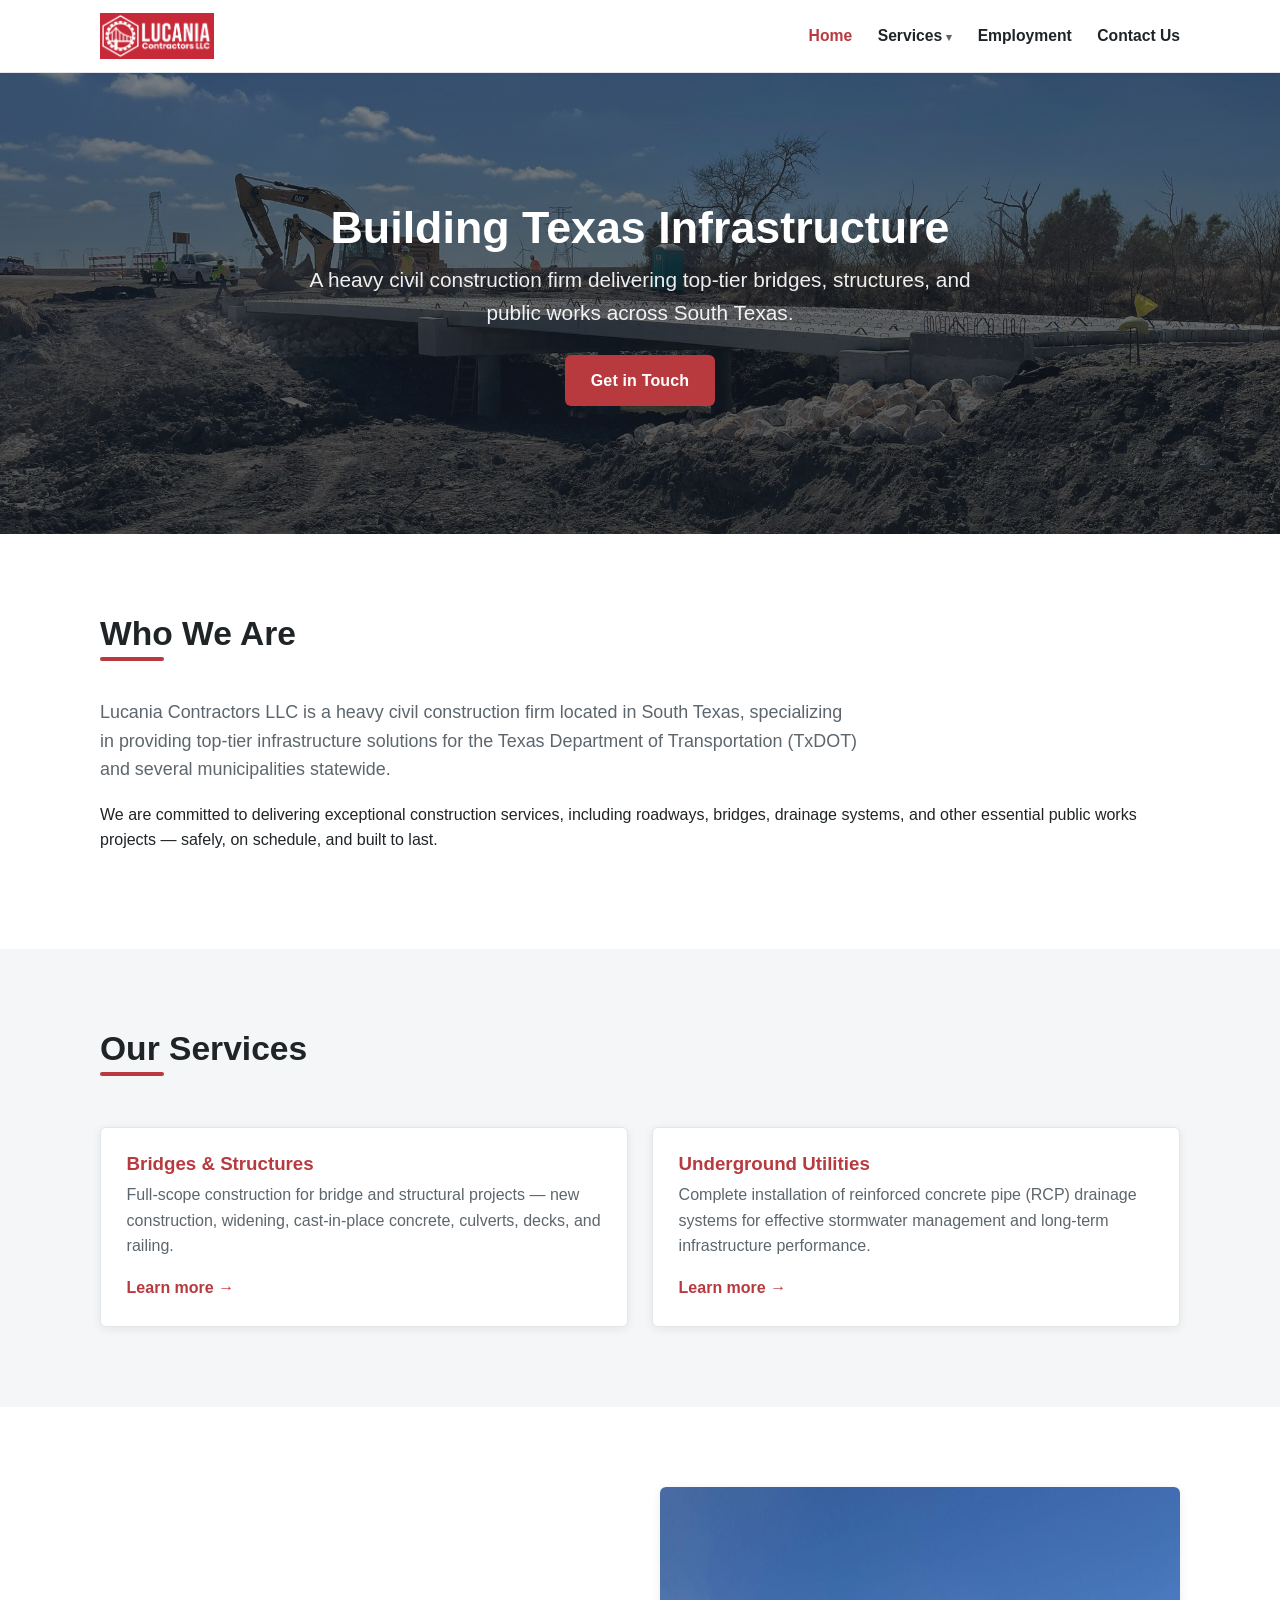
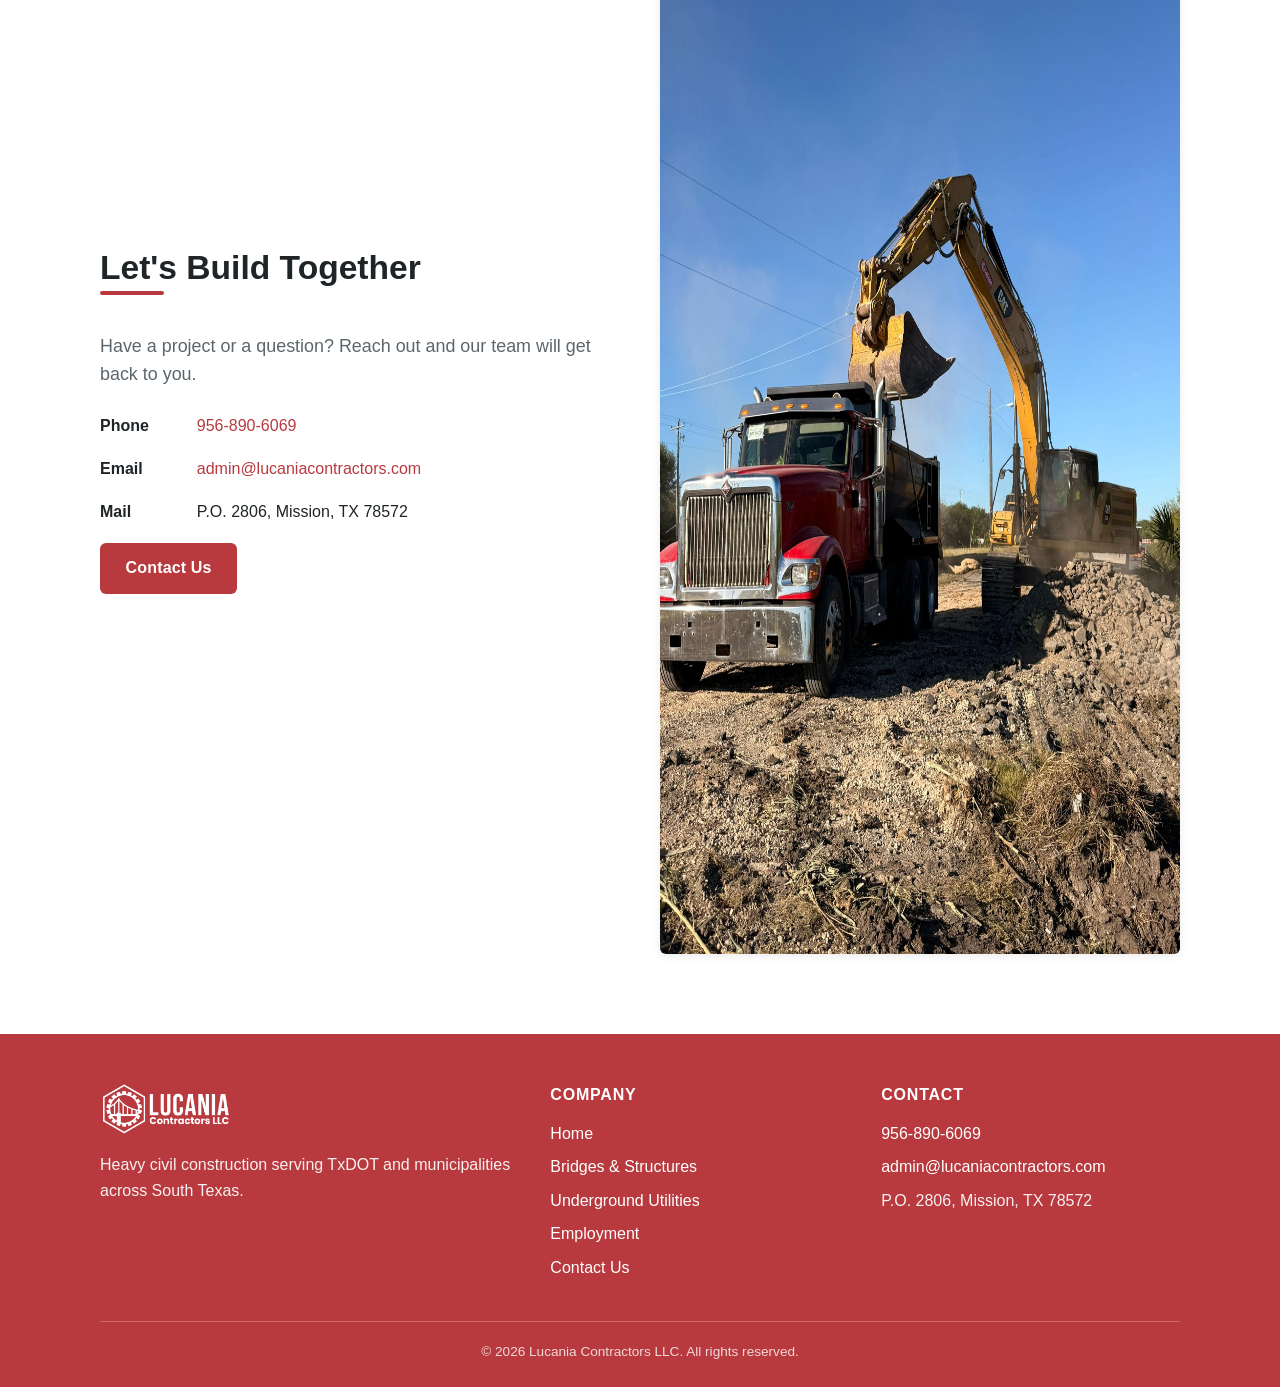
<file: index.html>
<!DOCTYPE html>
<html lang="en">
<head>
  <meta charset="UTF-8">
  <meta name="viewport" content="width=device-width, initial-scale=1.0">
  <title>Lucania Contractors LLC | Heavy Civil Construction in South Texas</title>
  <meta name="description" content="Lucania Contractors LLC is a heavy civil construction firm in South Texas specializing in bridges, structures, drainage, and underground utilities for TxDOT and municipalities.">
  <link rel="icon" type="image/png" href="assets/logo.png">
  <link rel="stylesheet" href="css/style.css">
</head>
<body>

  <!-- ============================= HEADER ============================= -->
  <header class="site-header">
    <div class="container nav">
      <a class="nav__logo" href="index.html" aria-label="Lucania Contractors LLC home">
        <img src="assets/logo.png" alt="Lucania Contractors LLC">
      </a>
      <button class="nav__toggle" aria-label="Menu" aria-expanded="false" aria-controls="primary-menu">
        <span></span><span></span><span></span>
      </button>
      <ul class="nav__menu" id="primary-menu">
        <li><a href="index.html" class="is-active">Home</a></li>
        <li class="has-dropdown">
          <a href="#">Services</a>
          <ul class="dropdown">
            <li><a href="bridges-structures.html">Bridges &amp; Structures</a></li>
            <li><a href="underground-utilities.html">Underground Utilities</a></li>
          </ul>
        </li>
        <li><a href="employment.html">Employment</a></li>
        <li><a href="contact.html">Contact Us</a></li>
      </ul>
    </div>
  </header>

  <!-- ============================== HERO ============================== -->
  <section class="hero" style="background-image: url('assets/hero-1.jpg');">
    <div class="container">
      <h1>Building Texas Infrastructure</h1>
      <p>A heavy civil construction firm delivering top-tier bridges, structures, and public works across South Texas.</p>
      <a href="contact.html" class="btn">Get in Touch</a>
    </div>
  </section>

  <!-- ============================ WHO WE ARE ========================== -->
  <section class="section">
    <div class="container">
      <h2 class="section-title">Who We Are</h2>
      <p class="lead">
        Lucania Contractors LLC is a heavy civil construction firm located in South Texas,
        specializing in providing top-tier infrastructure solutions for the Texas Department of
        Transportation (TxDOT) and several municipalities statewide.
      </p>
      <p>
        We are committed to delivering exceptional construction services, including roadways,
        bridges, drainage systems, and other essential public works projects &mdash; safely, on
        schedule, and built to last.
      </p>
    </div>
  </section>

  <!-- ============================ SERVICES =========================== -->
  <section class="section section--alt">
    <div class="container">
      <h2 class="section-title">Our Services</h2>
      <div class="grid">
        <div class="card">
          <h3>Bridges &amp; Structures</h3>
          <p>Full-scope construction for bridge and structural projects &mdash; new construction,
            widening, cast-in-place concrete, culverts, decks, and railing.</p>
          <p style="margin-top:1rem;"><a class="card__link" href="bridges-structures.html">Learn more &rarr;</a></p>
        </div>
        <div class="card">
          <h3>Underground Utilities</h3>
          <p>Complete installation of reinforced concrete pipe (RCP) drainage systems for effective
            stormwater management and long-term infrastructure performance.</p>
          <p style="margin-top:1rem;"><a class="card__link" href="underground-utilities.html">Learn more &rarr;</a></p>
        </div>
      </div>
    </div>
  </section>

  <!-- =========================== CONTACT CTA ========================= -->
  <section class="section">
    <div class="container split">
      <div>
        <h2 class="section-title">Let's Build Together</h2>
        <p class="lead">Have a project or a question? Reach out and our team will get back to you.</p>
        <ul class="info-list">
          <li><span class="label">Phone</span><a href="tel:+19568906069">956-890-6069</a></li>
          <li><span class="label">Email</span><a href="mailto:admin@lucaniacontractors.com">admin@lucaniacontractors.com</a></li>
          <li><span class="label">Mail</span><span>P.O. 2806, Mission, TX 78572</span></li>
        </ul>
        <a href="contact.html" class="btn">Contact Us</a>
      </div>
      <img src="assets/hero-2.jpg" alt="Lucania Contractors project site" loading="lazy" width="800" height="1067">
    </div>
  </section>

  <!-- ============================= FOOTER ============================= -->
  <footer class="site-footer">
    <div class="container">
      <div class="footer-grid">
        <div>
          <img class="footer-logo" src="assets/logo-white.png" alt="Lucania Contractors LLC">
          <p>Heavy civil construction serving TxDOT and municipalities across South Texas.</p>
        </div>
        <div>
          <h4>Company</h4>
          <ul>
            <li><a href="index.html">Home</a></li>
            <li><a href="bridges-structures.html">Bridges &amp; Structures</a></li>
            <li><a href="underground-utilities.html">Underground Utilities</a></li>
            <li><a href="employment.html">Employment</a></li>
            <li><a href="contact.html">Contact Us</a></li>
          </ul>
        </div>
        <div>
          <h4>Contact</h4>
          <ul>
            <li><a href="tel:+19568906069">956-890-6069</a></li>
            <li><a href="mailto:admin@lucaniacontractors.com">admin@lucaniacontractors.com</a></li>
            <li>P.O. 2806, Mission, TX 78572</li>
          </ul>
        </div>
      </div>
      <div class="footer-bottom">
        &copy; <span id="year">2026</span> Lucania Contractors LLC. All rights reserved.
      </div>
    </div>
  </footer>

  <script src="js/main.js"></script>
  <script>document.getElementById('year').textContent = new Date().getFullYear();</script>
</body>
</html>
</file>
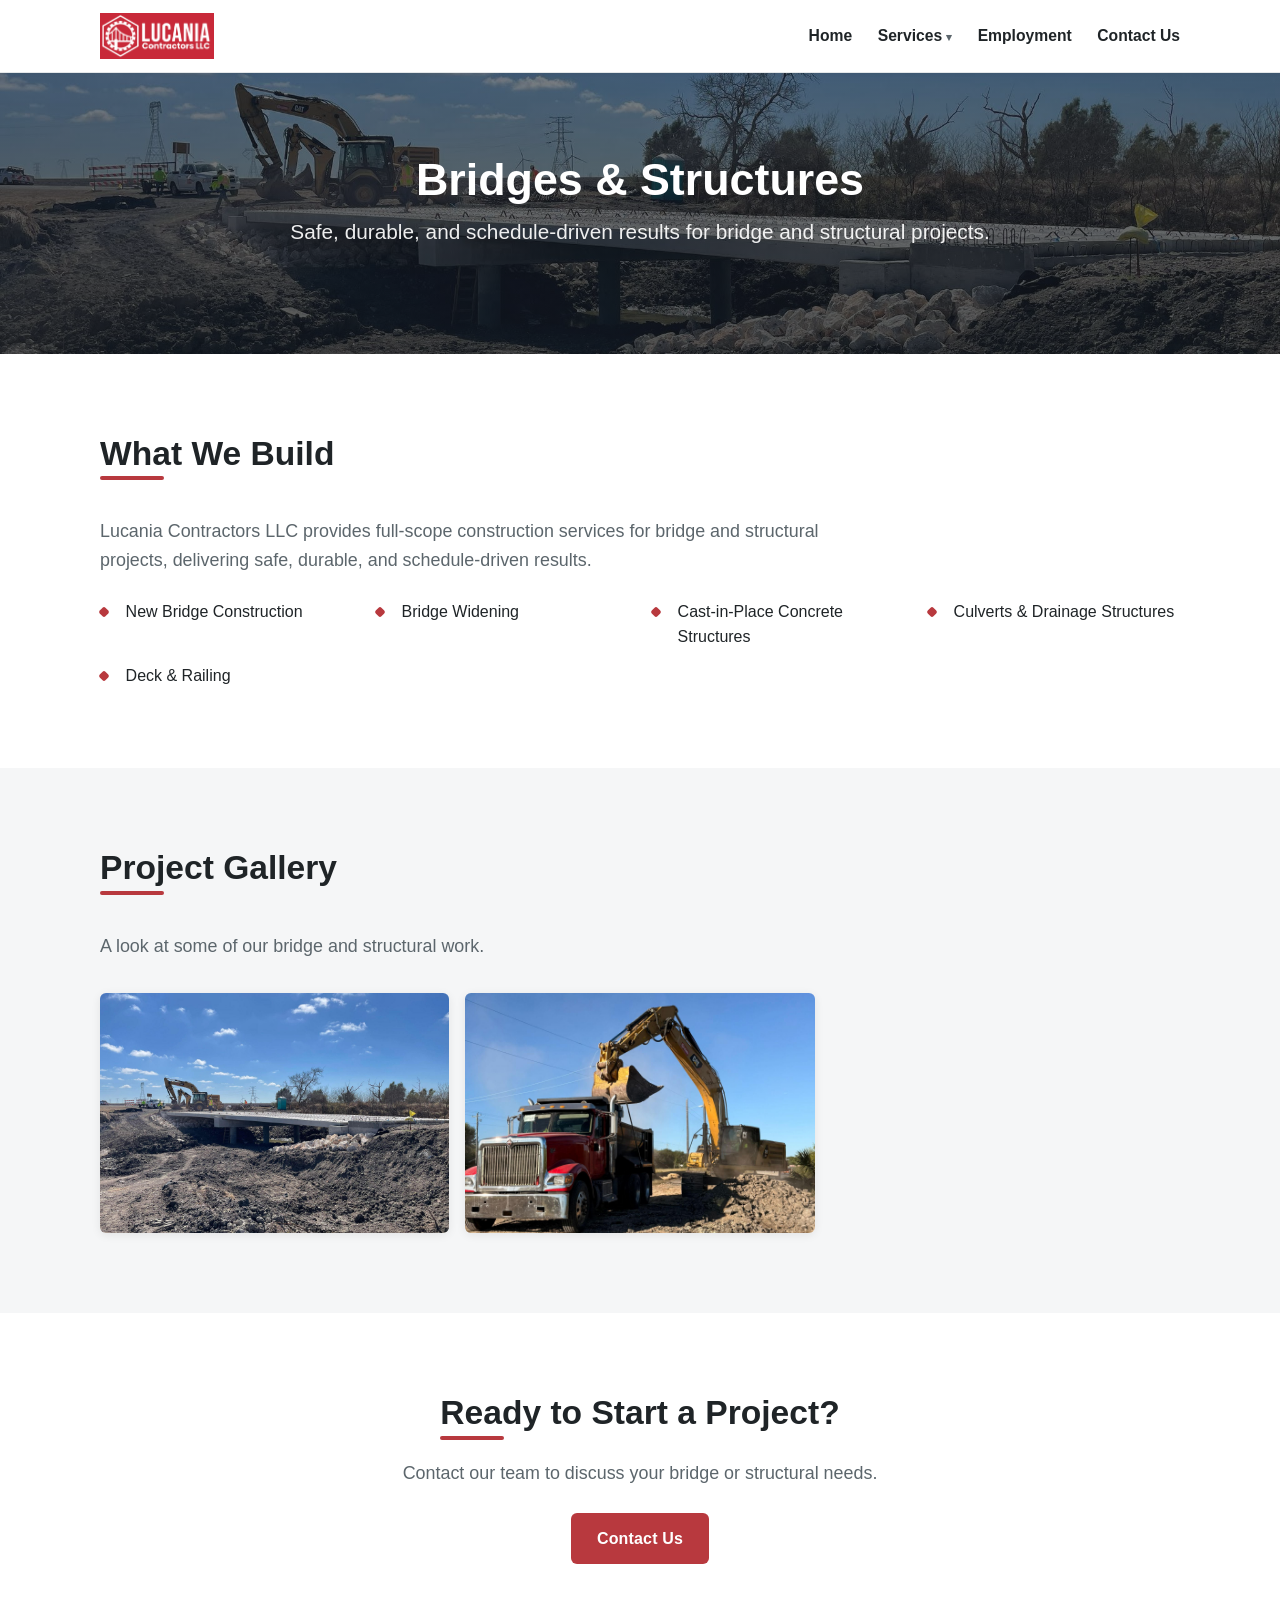
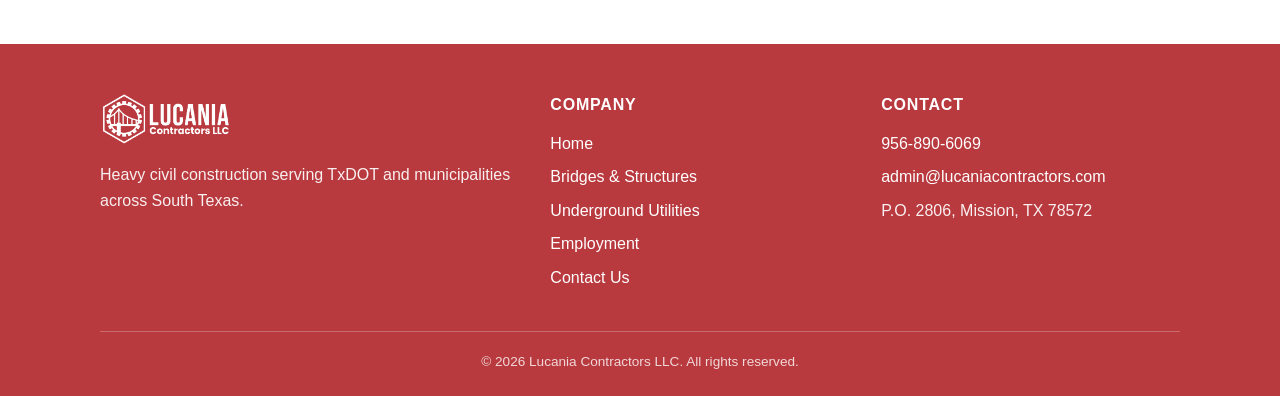
<file: bridges-structures.html>
<!DOCTYPE html>
<html lang="en">
<head>
  <meta charset="UTF-8">
  <meta name="viewport" content="width=device-width, initial-scale=1.0">
  <title>Bridges &amp; Structures | Lucania Contractors LLC</title>
  <meta name="description" content="Full-scope bridge and structural construction: new bridge construction, bridge widening, cast-in-place concrete structures, culverts, drainage structures, decks and railing.">
  <link rel="icon" type="image/png" href="assets/logo.png">
  <link rel="stylesheet" href="css/style.css">
</head>
<body>

  <!-- ============================= HEADER ============================= -->
  <header class="site-header">
    <div class="container nav">
      <a class="nav__logo" href="index.html" aria-label="Lucania Contractors LLC home">
        <img src="assets/logo.png" alt="Lucania Contractors LLC">
      </a>
      <button class="nav__toggle" aria-label="Menu" aria-expanded="false" aria-controls="primary-menu">
        <span></span><span></span><span></span>
      </button>
      <ul class="nav__menu" id="primary-menu">
        <li><a href="index.html">Home</a></li>
        <li class="has-dropdown">
          <a href="#">Services</a>
          <ul class="dropdown">
            <li><a href="bridges-structures.html" class="is-active">Bridges &amp; Structures</a></li>
            <li><a href="underground-utilities.html">Underground Utilities</a></li>
          </ul>
        </li>
        <li><a href="employment.html">Employment</a></li>
        <li><a href="contact.html">Contact Us</a></li>
      </ul>
    </div>
  </header>

  <!-- ============================== HERO ============================== -->
  <section class="hero hero--sub" style="background-image: url('assets/hero-1.jpg');">
    <div class="container">
      <h1>Bridges &amp; Structures</h1>
      <p>Safe, durable, and schedule-driven results for bridge and structural projects.</p>
    </div>
  </section>

  <!-- ============================ CONTENT ============================ -->
  <section class="section">
    <div class="container">
      <h2 class="section-title">What We Build</h2>
      <p class="lead">
        Lucania Contractors LLC provides full-scope construction services for bridge and structural
        projects, delivering safe, durable, and schedule-driven results.
      </p>
      <ul class="service-list">
        <li>New Bridge Construction</li>
        <li>Bridge Widening</li>
        <li>Cast-in-Place Concrete Structures</li>
        <li>Culverts &amp; Drainage Structures</li>
        <li>Deck &amp; Railing</li>
      </ul>
    </div>
  </section>

  <!-- ============================ GALLERY ============================ -->
  <section class="section section--alt">
    <div class="container">
      <h2 class="section-title">Project Gallery</h2>
      <p class="lead">A look at some of our bridge and structural work.</p>
      <!-- To add more photos: drop images in the /assets folder and add <img> tags below. -->
      <div class="gallery">
        <img src="assets/hero-1.jpg" alt="Bridge construction project" loading="lazy">
        <img src="assets/hero-2.jpg" alt="Structural concrete work" loading="lazy">
      </div>
    </div>
  </section>

  <!-- =========================== CONTACT CTA ========================= -->
  <section class="section">
    <div class="container" style="text-align:center;">
      <h2 class="section-title">Ready to Start a Project?</h2>
      <p class="lead" style="margin:0 auto 1.6rem;">Contact our team to discuss your bridge or structural needs.</p>
      <a href="contact.html" class="btn">Contact Us</a>
    </div>
  </section>

  <!-- ============================= FOOTER ============================= -->
  <footer class="site-footer">
    <div class="container">
      <div class="footer-grid">
        <div>
          <img class="footer-logo" src="assets/logo-white.png" alt="Lucania Contractors LLC">
          <p>Heavy civil construction serving TxDOT and municipalities across South Texas.</p>
        </div>
        <div>
          <h4>Company</h4>
          <ul>
            <li><a href="index.html">Home</a></li>
            <li><a href="bridges-structures.html">Bridges &amp; Structures</a></li>
            <li><a href="underground-utilities.html">Underground Utilities</a></li>
            <li><a href="employment.html">Employment</a></li>
            <li><a href="contact.html">Contact Us</a></li>
          </ul>
        </div>
        <div>
          <h4>Contact</h4>
          <ul>
            <li><a href="tel:+19568906069">956-890-6069</a></li>
            <li><a href="mailto:admin@lucaniacontractors.com">admin@lucaniacontractors.com</a></li>
            <li>P.O. 2806, Mission, TX 78572</li>
          </ul>
        </div>
      </div>
      <div class="footer-bottom">
        &copy; <span id="year">2026</span> Lucania Contractors LLC. All rights reserved.
      </div>
    </div>
  </footer>

  <script src="js/main.js"></script>
  <script>document.getElementById('year').textContent = new Date().getFullYear();</script>
</body>
</html>
</file>
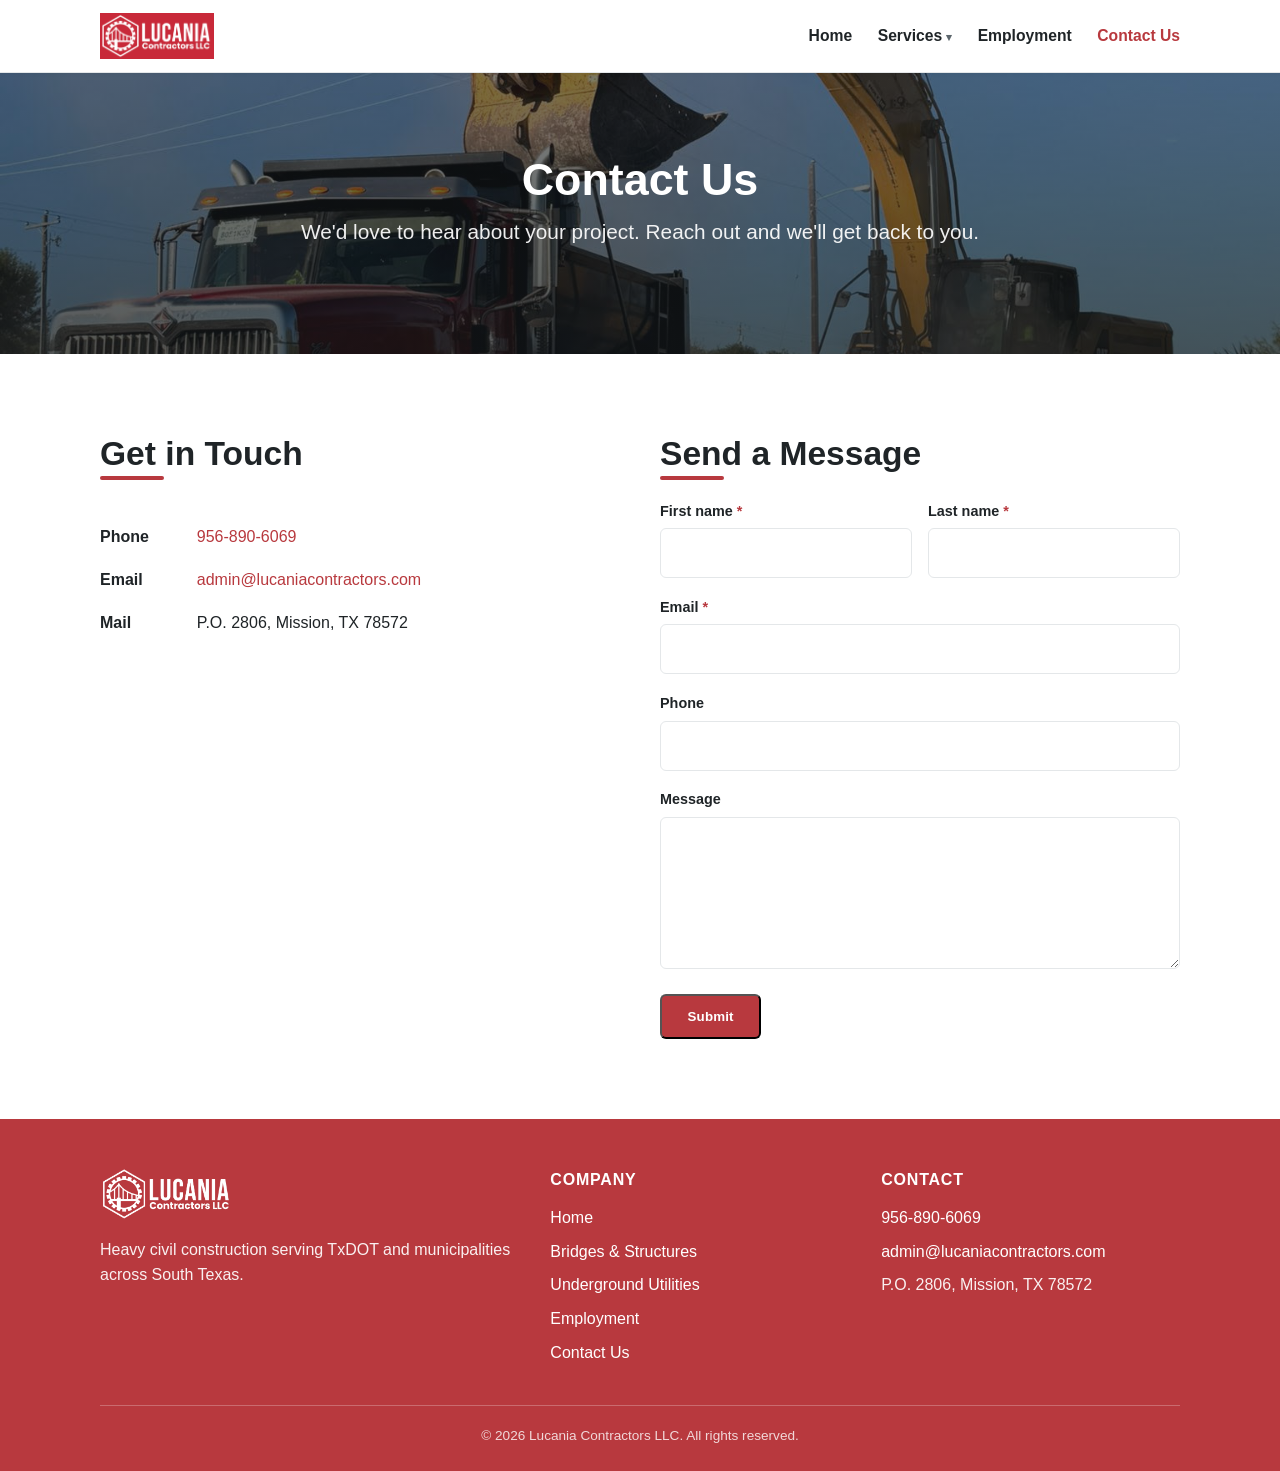
<file: contact.html>
<!DOCTYPE html>
<html lang="en">
<head>
  <meta charset="UTF-8">
  <meta name="viewport" content="width=device-width, initial-scale=1.0">
  <title>Contact Us | Lucania Contractors LLC</title>
  <meta name="description" content="Contact Lucania Contractors LLC. Call 956-890-6069, email admin@lucaniacontractors.com, or send us a message. P.O. 2806, Mission, TX 78572.">
  <link rel="icon" type="image/png" href="assets/logo.png">
  <link rel="stylesheet" href="css/style.css">
</head>
<body>

  <!-- ============================= HEADER ============================= -->
  <header class="site-header">
    <div class="container nav">
      <a class="nav__logo" href="index.html" aria-label="Lucania Contractors LLC home">
        <img src="assets/logo.png" alt="Lucania Contractors LLC">
      </a>
      <button class="nav__toggle" aria-label="Menu" aria-expanded="false" aria-controls="primary-menu">
        <span></span><span></span><span></span>
      </button>
      <ul class="nav__menu" id="primary-menu">
        <li><a href="index.html">Home</a></li>
        <li class="has-dropdown">
          <a href="#">Services</a>
          <ul class="dropdown">
            <li><a href="bridges-structures.html">Bridges &amp; Structures</a></li>
            <li><a href="underground-utilities.html">Underground Utilities</a></li>
          </ul>
        </li>
        <li><a href="employment.html">Employment</a></li>
        <li><a href="contact.html" class="is-active">Contact Us</a></li>
      </ul>
    </div>
  </header>

  <!-- ============================== HERO ============================== -->
  <section class="hero hero--sub" style="background-image: url('assets/hero-2.jpg');">
    <div class="container">
      <h1>Contact Us</h1>
      <p>We'd love to hear about your project. Reach out and we'll get back to you.</p>
    </div>
  </section>

  <!-- ============================ CONTACT ============================ -->
  <section class="section">
    <div class="container contact-wrap">

      <!-- Contact info -->
      <div>
        <h2 class="section-title">Get in Touch</h2>
        <ul class="info-list">
          <li><span class="label">Phone</span><a href="tel:+19568906069">956-890-6069</a></li>
          <li><span class="label">Email</span><a href="mailto:admin@lucaniacontractors.com">admin@lucaniacontractors.com</a></li>
          <li><span class="label">Mail</span><span>P.O. 2806, Mission, TX 78572</span></li>
        </ul>
      </div>

      <!-- Contact form -->
      <div>
        <h2 class="section-title">Send a Message</h2>
        <!--
          This form uses FormSubmit (https://formsubmit.co) — free, no account required.
          IMPORTANT: The FIRST time this form is submitted, FormSubmit sends a one-time
          confirmation email to admin@lucaniacontractors.com. Click the link in that email
          once to activate the form; after that, all submissions arrive in the inbox.
        -->
        <form action="https://formsubmit.co/admin@lucaniacontractors.com" method="POST">
          <!-- FormSubmit options -->
          <input type="hidden" name="_subject" value="New message from lucaniacontractors.com">
          <input type="hidden" name="_captcha" value="false">
          <input type="hidden" name="_template" value="table">
          <!-- Honeypot: bots fill this, humans don't -->
          <input type="text" name="_honey" style="display:none">

          <div class="form-row">
            <div class="form-field">
              <label for="fname">First name <span class="req">*</span></label>
              <input type="text" id="fname" name="First Name" required>
            </div>
            <div class="form-field">
              <label for="lname">Last name <span class="req">*</span></label>
              <input type="text" id="lname" name="Last Name" required>
            </div>
          </div>
          <div class="form-field">
            <label for="email">Email <span class="req">*</span></label>
            <input type="email" id="email" name="Email" required>
          </div>
          <div class="form-field">
            <label for="phone">Phone</label>
            <input type="tel" id="phone" name="Phone">
          </div>
          <div class="form-field">
            <label for="message">Message</label>
            <textarea id="message" name="Message" rows="5"></textarea>
          </div>
          <button type="submit" class="btn">Submit</button>
        </form>
      </div>

    </div>
  </section>

  <!-- ============================= FOOTER ============================= -->
  <footer class="site-footer">
    <div class="container">
      <div class="footer-grid">
        <div>
          <img class="footer-logo" src="assets/logo-white.png" alt="Lucania Contractors LLC">
          <p>Heavy civil construction serving TxDOT and municipalities across South Texas.</p>
        </div>
        <div>
          <h4>Company</h4>
          <ul>
            <li><a href="index.html">Home</a></li>
            <li><a href="bridges-structures.html">Bridges &amp; Structures</a></li>
            <li><a href="underground-utilities.html">Underground Utilities</a></li>
            <li><a href="employment.html">Employment</a></li>
            <li><a href="contact.html">Contact Us</a></li>
          </ul>
        </div>
        <div>
          <h4>Contact</h4>
          <ul>
            <li><a href="tel:+19568906069">956-890-6069</a></li>
            <li><a href="mailto:admin@lucaniacontractors.com">admin@lucaniacontractors.com</a></li>
            <li>P.O. 2806, Mission, TX 78572</li>
          </ul>
        </div>
      </div>
      <div class="footer-bottom">
        &copy; <span id="year">2026</span> Lucania Contractors LLC. All rights reserved.
      </div>
    </div>
  </footer>

  <script src="js/main.js"></script>
  <script>document.getElementById('year').textContent = new Date().getFullYear();</script>
</body>
</html>
</file>
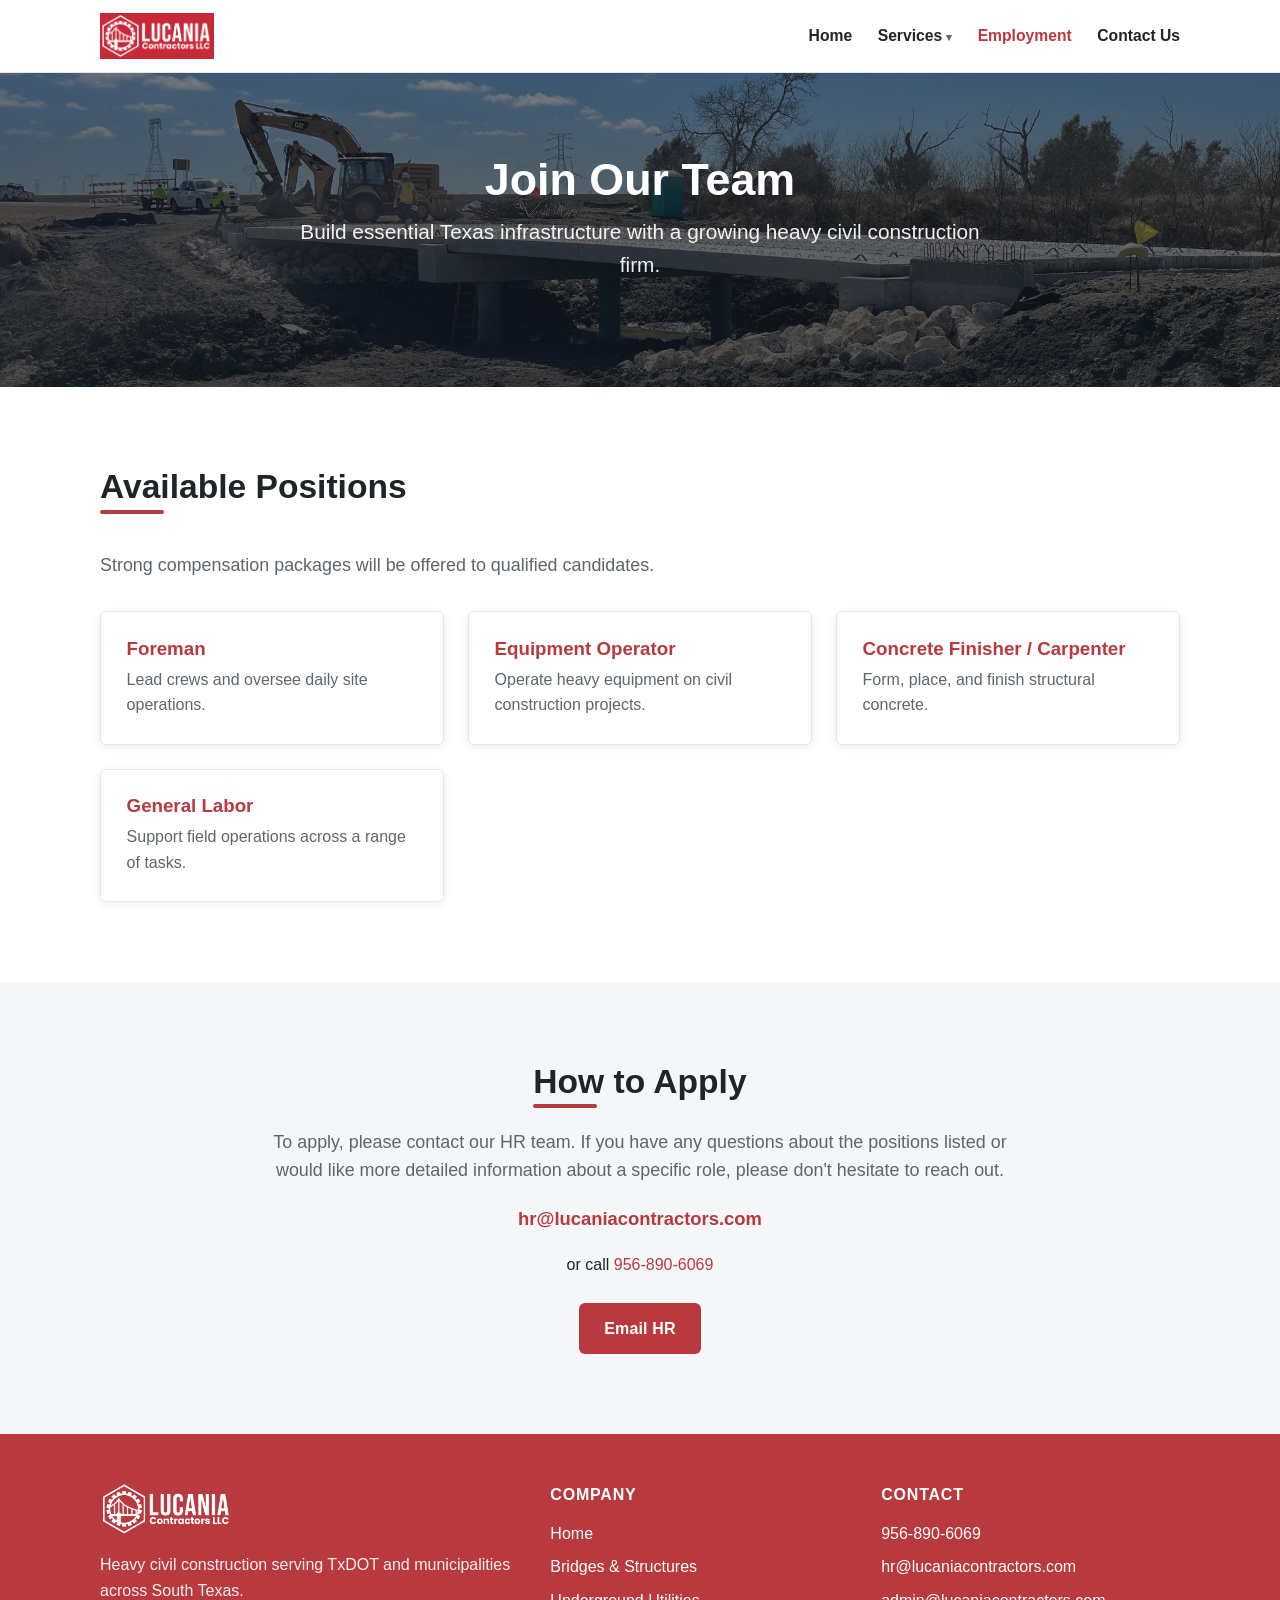
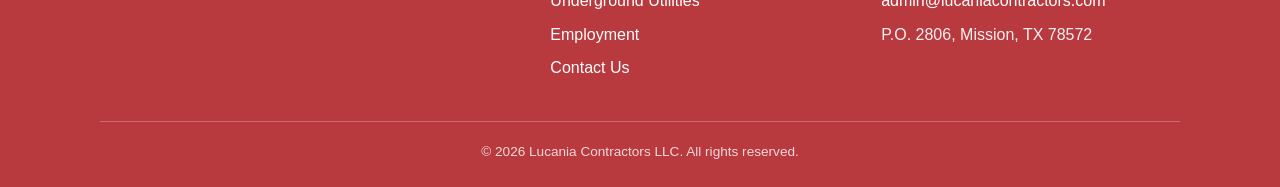
<file: employment.html>
<!DOCTYPE html>
<html lang="en">
<head>
  <meta charset="UTF-8">
  <meta name="viewport" content="width=device-width, initial-scale=1.0">
  <title>Employment | Lucania Contractors LLC</title>
  <meta name="description" content="Join Lucania Contractors LLC. Open positions include Foreman, Equipment Operator, Concrete Finisher/Carpenter, and General Labor. Strong compensation for qualified candidates.">
  <link rel="icon" type="image/png" href="assets/logo.png">
  <link rel="stylesheet" href="css/style.css">
</head>
<body>

  <!-- ============================= HEADER ============================= -->
  <header class="site-header">
    <div class="container nav">
      <a class="nav__logo" href="index.html" aria-label="Lucania Contractors LLC home">
        <img src="assets/logo.png" alt="Lucania Contractors LLC">
      </a>
      <button class="nav__toggle" aria-label="Menu" aria-expanded="false" aria-controls="primary-menu">
        <span></span><span></span><span></span>
      </button>
      <ul class="nav__menu" id="primary-menu">
        <li><a href="index.html">Home</a></li>
        <li class="has-dropdown">
          <a href="#">Services</a>
          <ul class="dropdown">
            <li><a href="bridges-structures.html">Bridges &amp; Structures</a></li>
            <li><a href="underground-utilities.html">Underground Utilities</a></li>
          </ul>
        </li>
        <li><a href="employment.html" class="is-active">Employment</a></li>
        <li><a href="contact.html">Contact Us</a></li>
      </ul>
    </div>
  </header>

  <!-- ============================== HERO ============================== -->
  <section class="hero hero--sub" style="background-image: url('assets/hero-1.jpg');">
    <div class="container">
      <h1>Join Our Team</h1>
      <p>Build essential Texas infrastructure with a growing heavy civil construction firm.</p>
    </div>
  </section>

  <!-- =========================== POSITIONS =========================== -->
  <section class="section">
    <div class="container">
      <h2 class="section-title">Available Positions</h2>
      <p class="lead">
        Strong compensation packages will be offered to qualified candidates.
      </p>
      <div class="grid">
        <div class="card"><h3>Foreman</h3><p>Lead crews and oversee daily site operations.</p></div>
        <div class="card"><h3>Equipment Operator</h3><p>Operate heavy equipment on civil construction projects.</p></div>
        <div class="card"><h3>Concrete Finisher / Carpenter</h3><p>Form, place, and finish structural concrete.</p></div>
        <div class="card"><h3>General Labor</h3><p>Support field operations across a range of tasks.</p></div>
      </div>
    </div>
  </section>

  <!-- ============================= APPLY ============================= -->
  <section class="section section--alt">
    <div class="container" style="text-align:center;">
      <h2 class="section-title">How to Apply</h2>
      <p class="lead" style="margin:0 auto 1.2rem;">
        To apply, please contact our HR team. If you have any questions about the positions listed or
        would like more detailed information about a specific role, please don't hesitate to reach out.
      </p>
      <p style="font-size:1.15rem;font-weight:600;">
        <a href="mailto:hr@lucaniacontractors.com">hr@lucaniacontractors.com</a>
      </p>
      <p style="margin-bottom:1.6rem;">or call <a href="tel:+19568906069">956-890-6069</a></p>
      <a href="mailto:hr@lucaniacontractors.com?subject=Employment%20Inquiry" class="btn">Email HR</a>
    </div>
  </section>

  <!-- ============================= FOOTER ============================= -->
  <footer class="site-footer">
    <div class="container">
      <div class="footer-grid">
        <div>
          <img class="footer-logo" src="assets/logo-white.png" alt="Lucania Contractors LLC">
          <p>Heavy civil construction serving TxDOT and municipalities across South Texas.</p>
        </div>
        <div>
          <h4>Company</h4>
          <ul>
            <li><a href="index.html">Home</a></li>
            <li><a href="bridges-structures.html">Bridges &amp; Structures</a></li>
            <li><a href="underground-utilities.html">Underground Utilities</a></li>
            <li><a href="employment.html">Employment</a></li>
            <li><a href="contact.html">Contact Us</a></li>
          </ul>
        </div>
        <div>
          <h4>Contact</h4>
          <ul>
            <li><a href="tel:+19568906069">956-890-6069</a></li>
            <li><a href="mailto:hr@lucaniacontractors.com">hr@lucaniacontractors.com</a></li>
            <li><a href="mailto:admin@lucaniacontractors.com">admin@lucaniacontractors.com</a></li>
            <li>P.O. 2806, Mission, TX 78572</li>
          </ul>
        </div>
      </div>
      <div class="footer-bottom">
        &copy; <span id="year">2026</span> Lucania Contractors LLC. All rights reserved.
      </div>
    </div>
  </footer>

  <script src="js/main.js"></script>
  <script>document.getElementById('year').textContent = new Date().getFullYear();</script>
</body>
</html>
</file>
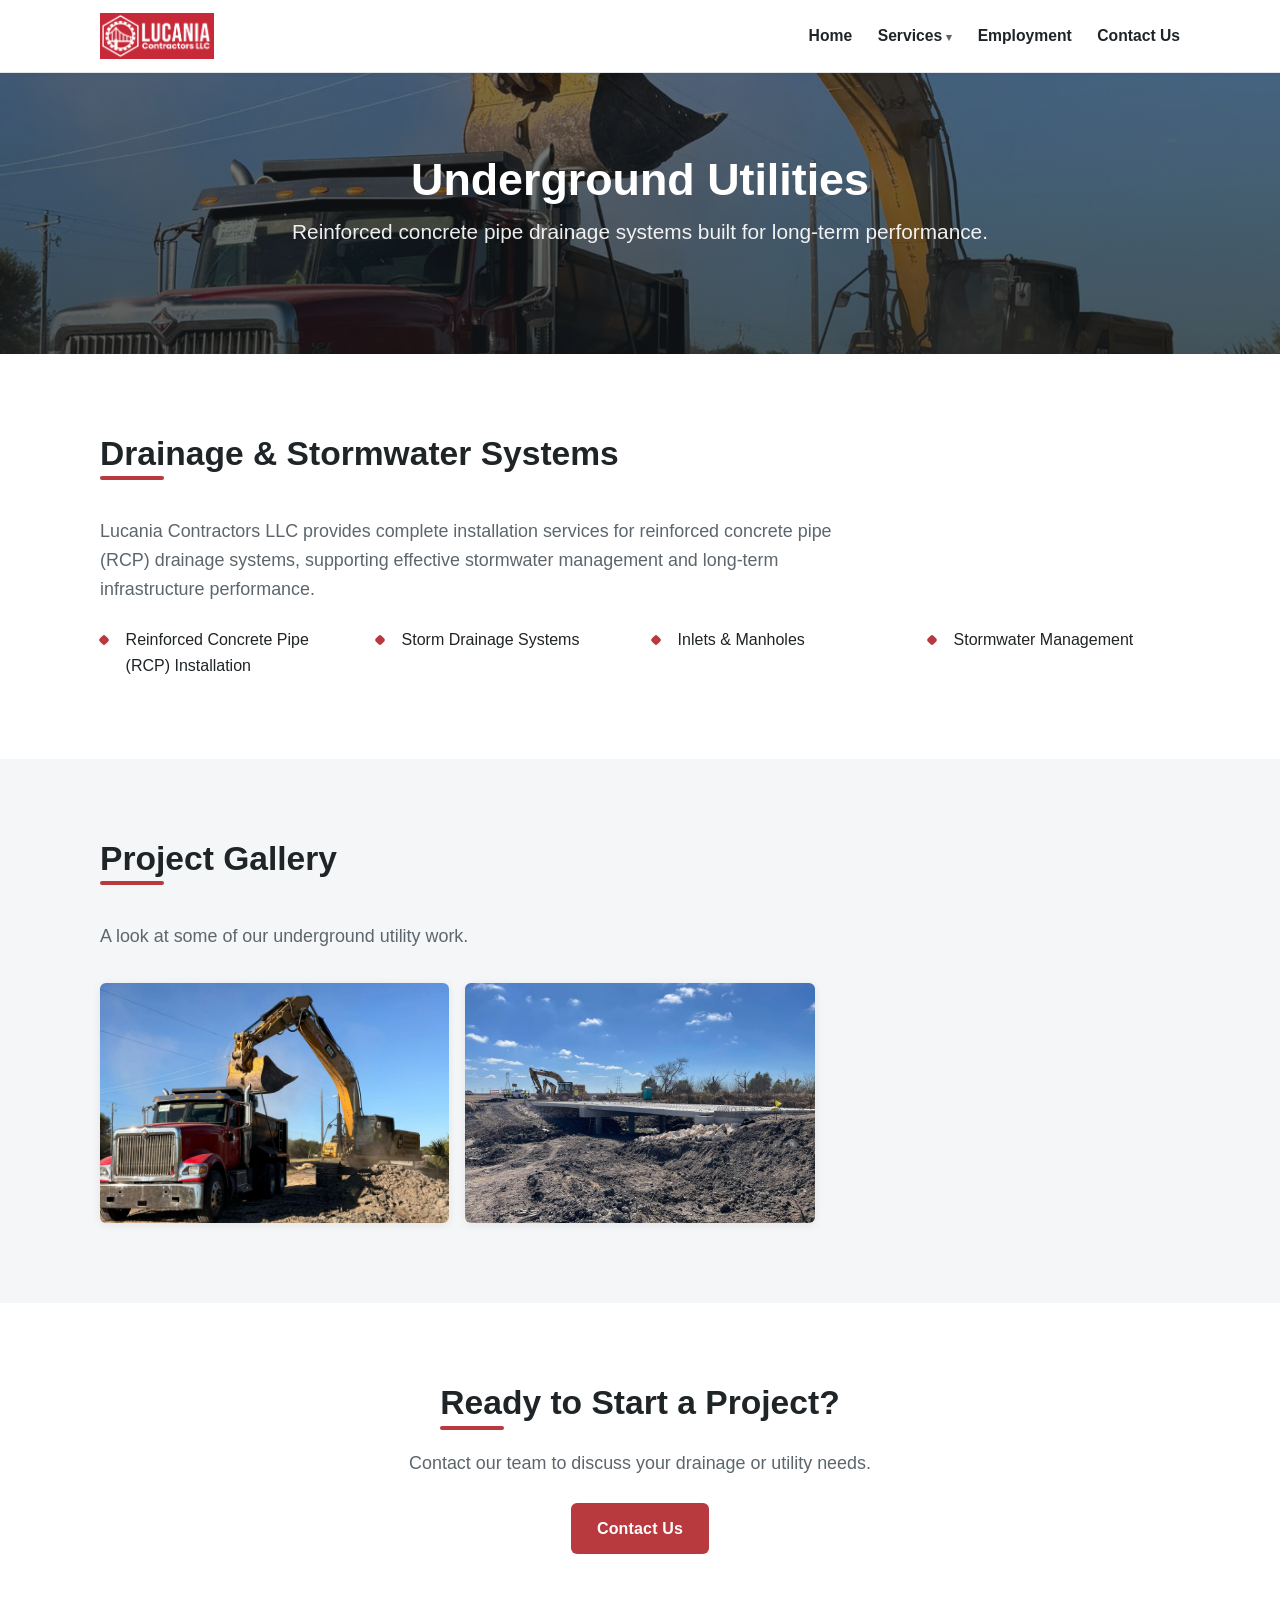
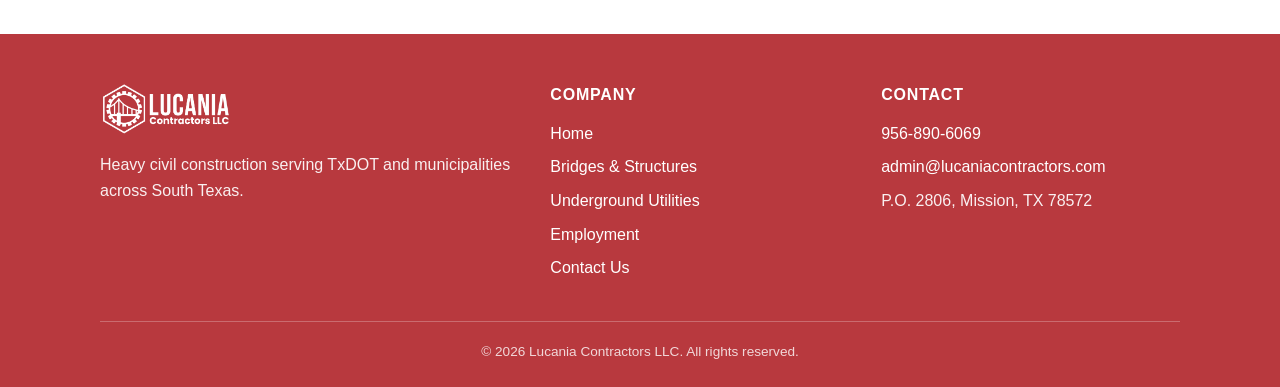
<file: underground-utilities.html>
<!DOCTYPE html>
<html lang="en">
<head>
  <meta charset="UTF-8">
  <meta name="viewport" content="width=device-width, initial-scale=1.0">
  <title>Underground Utilities | Lucania Contractors LLC</title>
  <meta name="description" content="Complete installation of reinforced concrete pipe (RCP) drainage systems for effective stormwater management and long-term infrastructure performance.">
  <link rel="icon" type="image/png" href="assets/logo.png">
  <link rel="stylesheet" href="css/style.css">
</head>
<body>

  <!-- ============================= HEADER ============================= -->
  <header class="site-header">
    <div class="container nav">
      <a class="nav__logo" href="index.html" aria-label="Lucania Contractors LLC home">
        <img src="assets/logo.png" alt="Lucania Contractors LLC">
      </a>
      <button class="nav__toggle" aria-label="Menu" aria-expanded="false" aria-controls="primary-menu">
        <span></span><span></span><span></span>
      </button>
      <ul class="nav__menu" id="primary-menu">
        <li><a href="index.html">Home</a></li>
        <li class="has-dropdown">
          <a href="#">Services</a>
          <ul class="dropdown">
            <li><a href="bridges-structures.html">Bridges &amp; Structures</a></li>
            <li><a href="underground-utilities.html" class="is-active">Underground Utilities</a></li>
          </ul>
        </li>
        <li><a href="employment.html">Employment</a></li>
        <li><a href="contact.html">Contact Us</a></li>
      </ul>
    </div>
  </header>

  <!-- ============================== HERO ============================== -->
  <section class="hero hero--sub" style="background-image: url('assets/hero-2.jpg');">
    <div class="container">
      <h1>Underground Utilities</h1>
      <p>Reinforced concrete pipe drainage systems built for long-term performance.</p>
    </div>
  </section>

  <!-- ============================ CONTENT ============================ -->
  <section class="section">
    <div class="container">
      <h2 class="section-title">Drainage &amp; Stormwater Systems</h2>
      <p class="lead">
        Lucania Contractors LLC provides complete installation services for reinforced concrete pipe
        (RCP) drainage systems, supporting effective stormwater management and long-term
        infrastructure performance.
      </p>
      <ul class="service-list">
        <li>Reinforced Concrete Pipe (RCP) Installation</li>
        <li>Storm Drainage Systems</li>
        <li>Inlets &amp; Manholes</li>
        <li>Stormwater Management</li>
      </ul>
    </div>
  </section>

  <!-- ============================ GALLERY ============================ -->
  <section class="section section--alt">
    <div class="container">
      <h2 class="section-title">Project Gallery</h2>
      <p class="lead">A look at some of our underground utility work.</p>
      <!-- To add more photos: drop images in the /assets folder and add <img> tags below. -->
      <div class="gallery">
        <img src="assets/hero-2.jpg" alt="Underground utility installation" loading="lazy">
        <img src="assets/hero-1.jpg" alt="Drainage system project" loading="lazy">
      </div>
    </div>
  </section>

  <!-- =========================== CONTACT CTA ========================= -->
  <section class="section">
    <div class="container" style="text-align:center;">
      <h2 class="section-title">Ready to Start a Project?</h2>
      <p class="lead" style="margin:0 auto 1.6rem;">Contact our team to discuss your drainage or utility needs.</p>
      <a href="contact.html" class="btn">Contact Us</a>
    </div>
  </section>

  <!-- ============================= FOOTER ============================= -->
  <footer class="site-footer">
    <div class="container">
      <div class="footer-grid">
        <div>
          <img class="footer-logo" src="assets/logo-white.png" alt="Lucania Contractors LLC">
          <p>Heavy civil construction serving TxDOT and municipalities across South Texas.</p>
        </div>
        <div>
          <h4>Company</h4>
          <ul>
            <li><a href="index.html">Home</a></li>
            <li><a href="bridges-structures.html">Bridges &amp; Structures</a></li>
            <li><a href="underground-utilities.html">Underground Utilities</a></li>
            <li><a href="employment.html">Employment</a></li>
            <li><a href="contact.html">Contact Us</a></li>
          </ul>
        </div>
        <div>
          <h4>Contact</h4>
          <ul>
            <li><a href="tel:+19568906069">956-890-6069</a></li>
            <li><a href="mailto:admin@lucaniacontractors.com">admin@lucaniacontractors.com</a></li>
            <li>P.O. 2806, Mission, TX 78572</li>
          </ul>
        </div>
      </div>
      <div class="footer-bottom">
        &copy; <span id="year">2026</span> Lucania Contractors LLC. All rights reserved.
      </div>
    </div>
  </footer>

  <script src="js/main.js"></script>
  <script>document.getElementById('year').textContent = new Date().getFullYear();</script>
</body>
</html>
</file>
<file: css/style.css>
/* ==========================================================================
   Lucania Contractors LLC — site styles
   Brand red: #B8393E (sampled from the company logo)
   Plain CSS, no frameworks. Kept small and fast on purpose.
   ========================================================================== */

:root {
  --red: #b8393e;
  --red-dark: #9c2f34;
  --ink: #1f2427;      /* body text */
  --muted: #5c666c;    /* secondary text */
  --line: #e4e7e9;     /* hairlines / borders */
  --bg: #ffffff;
  --bg-alt: #f5f6f7;   /* alternating section background */
  --max: 1120px;       /* content width */
  --radius: 6px;
  --shadow: 0 2px 10px rgba(0, 0, 0, .08);
}

/* ---- Reset-ish -------------------------------------------------------- */
*,
*::before,
*::after { box-sizing: border-box; }

html { scroll-behavior: smooth; }

body {
  margin: 0;
  font-family: -apple-system, BlinkMacSystemFont, "Segoe UI", Roboto, Helvetica, Arial, sans-serif;
  color: var(--ink);
  line-height: 1.6;
  background: var(--bg);
  -webkit-font-smoothing: antialiased;
}

img { max-width: 100%; display: block; }

a { color: var(--red); text-decoration: none; }
a:hover { text-decoration: underline; }

h1, h2, h3 { line-height: 1.2; margin: 0 0 .5em; color: var(--ink); }
h1 { font-size: clamp(1.9rem, 4vw, 2.8rem); }
h2 { font-size: clamp(1.5rem, 3vw, 2.1rem); }

.container {
  width: 100%;
  max-width: var(--max);
  margin: 0 auto;
  padding: 0 20px;
}

/* Red underline accent used under section headings */
.section-title {
  position: relative;
  display: inline-block;
  padding-bottom: .4rem;
  margin-bottom: 1.2rem;
}
.section-title::after {
  content: "";
  position: absolute;
  left: 0;
  bottom: 0;
  width: 64px;
  height: 4px;
  background: var(--red);
  border-radius: 2px;
}

/* ---- Buttons ---------------------------------------------------------- */
.btn {
  display: inline-block;
  background: var(--red);
  color: #fff;
  padding: .8rem 1.6rem;
  border-radius: var(--radius);
  font-weight: 600;
  letter-spacing: .01em;
  transition: background .15s ease;
}
.btn:hover { background: var(--red-dark); text-decoration: none; color: #fff; }
.btn--ghost {
  background: transparent;
  border: 2px solid #fff;
  color: #fff;
}
.btn--ghost:hover { background: #fff; color: var(--red); }

/* ==========================================================================
   Header / navigation
   ========================================================================== */
.site-header {
  position: sticky;
  top: 0;
  z-index: 100;
  background: #fff;
  border-bottom: 1px solid var(--line);
  box-shadow: 0 1px 4px rgba(0, 0, 0, .04);
}
.nav {
  display: flex;
  align-items: center;
  justify-content: space-between;
  gap: 1rem;
  min-height: 72px;
}
.nav__logo img { height: 46px; width: auto; }

.nav__toggle {
  display: none;
  background: none;
  border: 0;
  cursor: pointer;
  padding: 8px;
}
.nav__toggle span {
  display: block;
  width: 26px;
  height: 3px;
  background: var(--ink);
  border-radius: 2px;
  margin: 5px 0;
  transition: .2s;
}

.nav__menu {
  display: flex;
  align-items: center;
  gap: 1.6rem;
  list-style: none;
  margin: 0;
  padding: 0;
}
.nav__menu > li { position: relative; }
.nav__menu a {
  color: var(--ink);
  font-weight: 600;
  font-size: .98rem;
  padding: .5rem 0;
  display: inline-block;
}
.nav__menu a:hover,
.nav__menu a.is-active { color: var(--red); text-decoration: none; }

/* Dropdown (Services) */
.has-dropdown > a::after {
  content: "▾";
  font-size: .7em;
  margin-left: .35em;
  color: var(--muted);
}
.dropdown {
  list-style: none;
  margin: 0;
  padding: .4rem 0;
  position: absolute;
  top: 100%;
  left: 0;
  min-width: 220px;
  background: #fff;
  border: 1px solid var(--line);
  border-radius: var(--radius);
  box-shadow: var(--shadow);
  opacity: 0;
  visibility: hidden;
  transform: translateY(6px);
  transition: .15s ease;
}
.has-dropdown:hover .dropdown,
.has-dropdown:focus-within .dropdown {
  opacity: 1;
  visibility: visible;
  transform: translateY(0);
}
.dropdown a { display: block; padding: .55rem 1.1rem; font-weight: 500; }
.dropdown a:hover { background: var(--bg-alt); color: var(--red); }

/* ==========================================================================
   Hero
   ========================================================================== */
.hero {
  position: relative;
  color: #fff;
  text-align: center;
  padding: clamp(4rem, 12vw, 8rem) 0;
  background-size: cover;
  background-position: center;
  background-color: var(--ink);
}
.hero::before {
  content: "";
  position: absolute;
  inset: 0;
  background: linear-gradient(180deg, rgba(20, 24, 27, .55), rgba(20, 24, 27, .72));
}
.hero .container { position: relative; z-index: 1; }
.hero h1 { color: #fff; margin-bottom: .5rem; }
.hero p {
  font-size: clamp(1.05rem, 2.2vw, 1.3rem);
  max-width: 720px;
  margin: 0 auto 1.6rem;
  color: rgba(255, 255, 255, .92);
}
.hero--sub { padding: clamp(3rem, 8vw, 5rem) 0; }

/* ==========================================================================
   Sections
   ========================================================================== */
.section { padding: clamp(3rem, 7vw, 5rem) 0; }
.section--alt { background: var(--bg-alt); }
.lead { font-size: 1.12rem; color: var(--muted); max-width: 760px; }

/* Card grid (services / positions) */
.grid {
  display: grid;
  grid-template-columns: repeat(auto-fit, minmax(260px, 1fr));
  gap: 1.5rem;
  margin-top: 2rem;
}
.card {
  background: #fff;
  border: 1px solid var(--line);
  border-radius: var(--radius);
  padding: 1.6rem;
  box-shadow: var(--shadow);
  transition: transform .15s ease, box-shadow .15s ease;
}
.card:hover { transform: translateY(-3px); box-shadow: 0 8px 20px rgba(0, 0, 0, .1); }
.card h3 { color: var(--red); margin-bottom: .4rem; }
.card p { margin: 0; color: var(--muted); }
.card a.card__link { font-weight: 600; }

/* Bulleted service list */
.service-list {
  list-style: none;
  padding: 0;
  margin: 1.5rem 0 0;
  display: grid;
  grid-template-columns: repeat(auto-fit, minmax(240px, 1fr));
  gap: .8rem 1.5rem;
}
.service-list li {
  position: relative;
  padding-left: 1.6rem;
  font-weight: 500;
}
.service-list li::before {
  content: "";
  position: absolute;
  left: 0;
  top: .55em;
  width: 8px;
  height: 8px;
  background: var(--red);
  border-radius: 2px;
  transform: rotate(45deg);
}

/* Photo gallery */
.gallery {
  display: grid;
  grid-template-columns: repeat(auto-fill, minmax(280px, 1fr));
  gap: 1rem;
  margin-top: 2rem;
}
.gallery img {
  width: 100%;
  height: 240px;
  object-fit: cover;
  border-radius: var(--radius);
  box-shadow: var(--shadow);
}

/* Split content + image */
.split {
  display: grid;
  grid-template-columns: 1fr 1fr;
  gap: 2.5rem;
  align-items: center;
}
.split img { border-radius: var(--radius); box-shadow: var(--shadow); }
@media (max-width: 780px) { .split { grid-template-columns: 1fr; } }

/* ==========================================================================
   Contact
   ========================================================================== */
.contact-wrap {
  display: grid;
  grid-template-columns: 1fr 1fr;
  gap: 2.5rem;
}
@media (max-width: 780px) { .contact-wrap { grid-template-columns: 1fr; } }

.info-list { list-style: none; padding: 0; margin: 1.5rem 0 0; }
.info-list li {
  display: flex;
  gap: .8rem;
  align-items: flex-start;
  margin-bottom: 1.1rem;
}
.info-list .label { font-weight: 700; min-width: 84px; color: var(--ink); }
.info-list a { color: var(--red); }

.form-field { margin-bottom: 1.1rem; }
.form-field label {
  display: block;
  font-weight: 600;
  font-size: .9rem;
  margin-bottom: .35rem;
}
.form-field input,
.form-field textarea {
  width: 100%;
  padding: .7rem .85rem;
  border: 1px solid var(--line);
  border-radius: var(--radius);
  font: inherit;
  color: var(--ink);
  background: #fff;
}
.form-field input:focus,
.form-field textarea:focus {
  outline: none;
  border-color: var(--red);
  box-shadow: 0 0 0 3px rgba(184, 57, 62, .15);
}
.form-row { display: grid; grid-template-columns: 1fr 1fr; gap: 1rem; }
@media (max-width: 520px) { .form-row { grid-template-columns: 1fr; } }
.req { color: var(--red); }

/* ==========================================================================
   Footer
   ========================================================================== */
.site-footer {
  background: var(--red);
  color: rgba(255, 255, 255, .92);
  padding: 3rem 0 1.5rem;
}
.site-footer a { color: #fff; }
.footer-grid {
  display: grid;
  grid-template-columns: 1.4fr 1fr 1fr;
  gap: 2rem;
}
@media (max-width: 780px) { .footer-grid { grid-template-columns: 1fr; gap: 1.5rem; } }
.site-footer img.footer-logo { height: 54px; width: auto; margin-bottom: 1rem; }
.site-footer h4 {
  color: #fff;
  font-size: 1rem;
  text-transform: uppercase;
  letter-spacing: .05em;
  margin: 0 0 .8rem;
}
.site-footer ul { list-style: none; padding: 0; margin: 0; }
.site-footer li { margin-bottom: .5rem; }
.footer-bottom {
  border-top: 1px solid rgba(255, 255, 255, .25);
  margin-top: 2rem;
  padding-top: 1.2rem;
  font-size: .85rem;
  color: rgba(255, 255, 255, .8);
  text-align: center;
}

/* ==========================================================================
   Mobile navigation
   ========================================================================== */
@media (max-width: 860px) {
  .nav__toggle { display: block; }
  .nav__menu {
    position: absolute;
    top: 100%;
    left: 0;
    right: 0;
    flex-direction: column;
    align-items: stretch;
    gap: 0;
    background: #fff;
    border-bottom: 1px solid var(--line);
    box-shadow: var(--shadow);
    padding: .5rem 0;
    display: none;
  }
  .nav__menu.is-open { display: flex; }
  .nav__menu > li { border-bottom: 1px solid var(--line); }
  .nav__menu > li:last-child { border-bottom: 0; }
  .nav__menu a { padding: .9rem 20px; width: 100%; }
  .has-dropdown > a::after { float: right; }
  .dropdown {
    position: static;
    opacity: 1;
    visibility: visible;
    transform: none;
    border: 0;
    box-shadow: none;
    padding: 0;
    background: var(--bg-alt);
  }
  .dropdown a { padding-left: 40px; }
}
</file>
